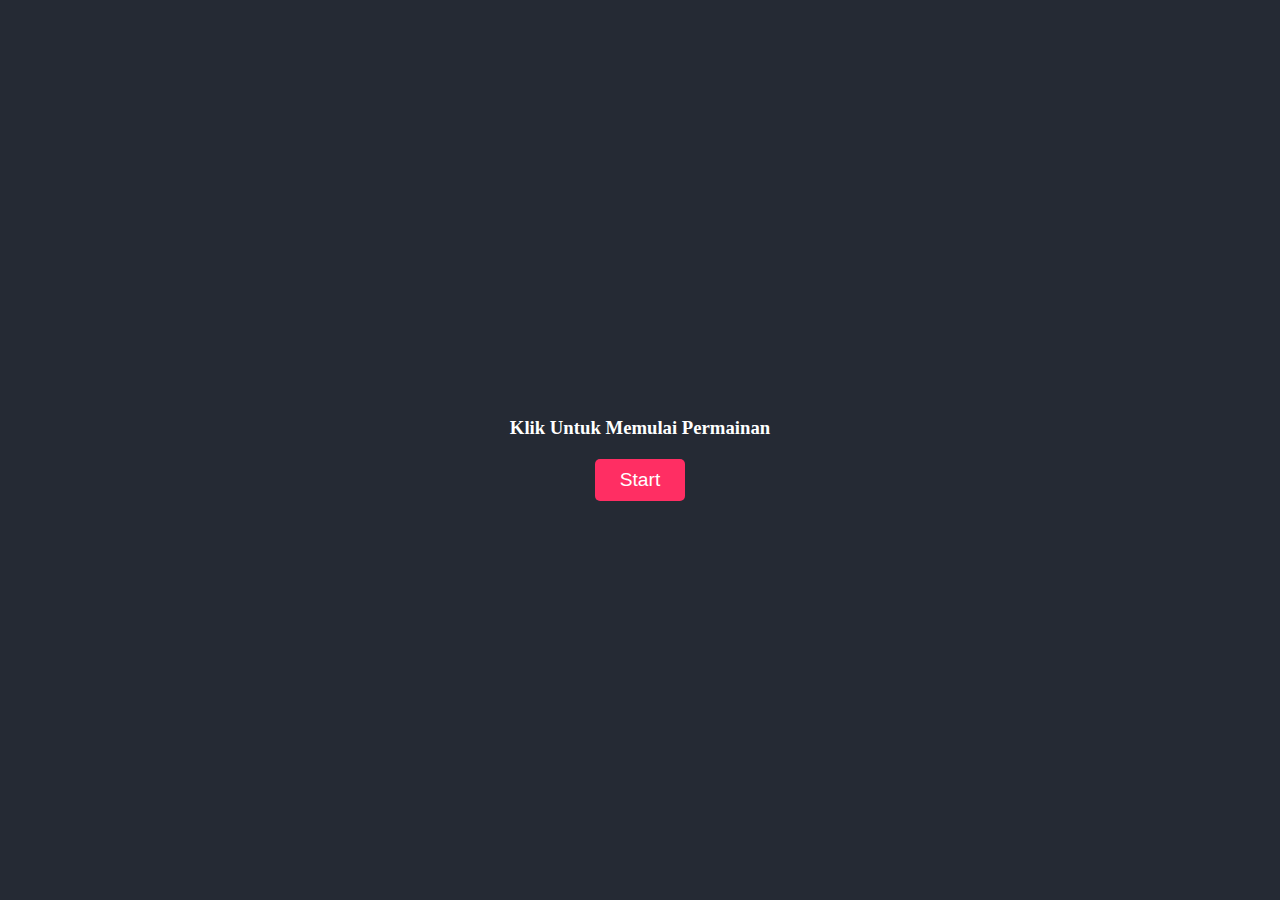
<file: index.html>
<!DOCTYPE html>
<html lang="en"> <!-- Mengunakan Bahasa Inggris --> 
<head>
    <meta charset="UTF-8">
    <meta name="viewport" content="width=device-width, initial-scale=1.0">
    <title>Tic Tac Toe</title> <!-- Judul Alias Nama Game -->
    <link rel="icon" href="image/iconMK3.png" type="image/x-icon"> <!-- Icon/Logo Di Web -->
    <style>
        body {
            background-color: #252A34;
            display: flex;
            flex-direction: column;
            align-items: center;
            justify-content: center;
            height: 100vh;
            margin: 0;
            color: white;
        }

        h3 {
            text-align: center;
            margin-bottom: 20px;
        }

        button {
            background-color: #FF2E63;
            padding: 10px 25px;
            border: none;
            font-size: 1.2rem;
            border-radius: 5px;
            cursor: pointer;
            color: #fff;
            }

        button:hover{
            padding: 10px 25px;
            background-color: #08D9D6;
            color: #ffffff;
        }
    </style> <!-- Style Button, H3, Body -->
</head>
<body>
    <h3>Klik Untuk Memulai Permainan </h3>
    <button id="startButton" onclick="goToPage2()">Start</button> <!-- Button Start -->

    <script>
        function goToPage2() {
            window.location.href = "index2.html"; // untuk menuju halaman index.html
        }
    </script>

</body>
</html>
</file>
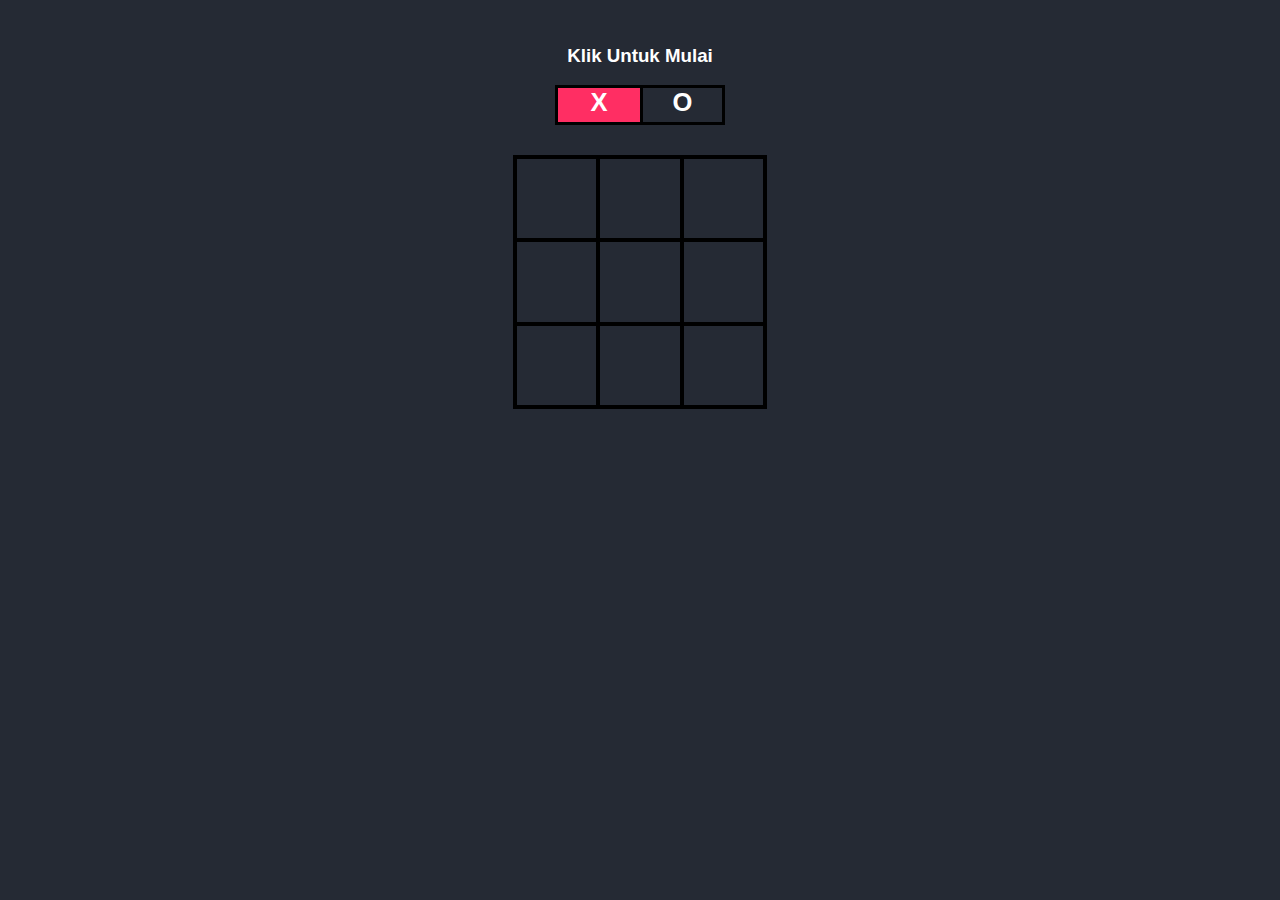
<file: index2.html>
<!DOCTYPE html>
<html lang="en">
<head>
    <!-- Informasi meta untuk dokumen -->
    <meta charset="UTF-8"> <!-- Karakter encoding diatur ke UTF-8 -->
    <meta http-equiv="X-UA-Compatible" content="IE=edge"> <!-- Menentukan kompatibilitas dengan Internet Explorer -->
    <meta name="viewport" content="width=device-width, initial-scale=1.0"> <!-- Mendefinisikan pengaturan viewport untuk responsivitas -->
    <title>Tic Tac Toe</title> <!-- Judul dokumen -->
    <link rel="icon" href="image/iconMK3.png" type="image/x-icon"> <!-- Bagian Icon/logo-->
    <link rel="stylesheet" href="style.css"> <!-- Tautan ke file CSS untuk tampilan    -->
</head>
<body>
    <!-- Container untuk menampilkan giliran saat ini -->
    <div class="turn-container">
        <h3>Klik Untuk Mulai</h3> <!-- Heading untuk memulai permainan -->
        <div class="turn-box alignX">X</div> <!-- Tampilan untuk giliran pemain X -->
        <div class="turn-box alignO">O</div> <!-- Tampilan untuk giliran pemain O -->
        <div class="bg"></div> <!-- Container latar belakang -->
    </div>

    <!-- Grid untuk permainan Tic Tac Toe -->
    <div class="main-grid">
        <!-- Kotak-kotak dalam permainan -->
        <div class="box align">0</div>
        <div class="box align">1</div>
        <div class="box align">2</div>
        <div class="box align">3</div>
        <div class="box align">4</div>
        <div class="box align">5</div>
        <div class="box align">6</div>
        <div class="box align">7</div>
        <div class="box align">8</div>
    </div>

    <!-- Tampilan untuk hasil permainan -->
    <h2 id="results"></h2>

    <!-- Tombol untuk ingin bermain lagi -->
    <button id="play-again">Main Lagi</button>

    <!-- Berkas JavaScript untuk logika permainan -->
    <script src="script.js"></script>
</body>
</html>
</file>
<file: style.css>
/* Bintang untuk memilih semua elemen di dalam suatu konteks. */
/* Titik digunakan untuk menargetkan elemen berdasarkan kelas (class). */
/* Pagar digunakan untuk menargetkan elemen berdasarkan ID. */
/*  @keyframes yang digunakan untuk membuat animasi */


*{
    color: white;
    font-family: sans-serif;
    transition: 0.2s ease-in-out;
    user-select: none;
}
.h3{
    align-items: center;
}

.align{
    display: flex;
    justify-content: center;
    align-items: center;
}

body{
    background-color: #252A34;
    margin: 0;
    padding: 0;
    width: 100vw;
    text-align: center;
    padding-top: 5vh;
}

.turn-container{
    width: 170px;
    height: 80px;
    margin: auto;
    display: grid;
    grid-template-columns: 1fr 1fr;
    grid-template-rows: 1fr 1fr;
    position: relative;
}

.turn-container h3{
    margin: 0;
    grid-column-start: 1;
    grid-column-end: 3;
}

.turn-container .turn-box{
    border: 3px solid #000;
    font-size: 1.6rem;
    font-weight: 700;
}

.turn-container .turn-box:nth-child(even){
    border-right: none;
}

.bg{
    position: absolute;
    bottom: 0;
    left: 0;
    width: 85px;
    height: 40px;
    background-color: #FF2E63;
    z-index: -1;
}

.main-grid{
    display: grid;
    grid-template-columns: repeat(3, 1fr);
    grid-template-rows: repeat(3, 1fr);
    height: 250px;
    width: 250px;
    margin: 30px auto;
    border: 2px solid #000;
}

.box{
    cursor: pointer;
    font-size: 2rem;
    font-weight: 700;
    border: 2px solid #000;
}

.box:hover{
    background-color: #FF2E63;
}

#play-again{
    background-color: #FF2E63;
    padding: 10px 25px;
    border: none;
    font-size: 1.2rem;
    border-radius: 5px;
    cursor: pointer;
    display: none;
}

#play-again:hover{
    padding: 10px 40px;
    background-color: #08D9D6;
    color: #000;
}

/* Tambahkan efek animasi untuk symbol X dan O */
.box:after {
    content: '';
    display: block;
    opacity: 0;
    transition: opacity 0.3s;
}

.box.X:after {
    content: 'X';
}

.box.O:after {
    content: 'O';
}

.box:hover:after {
    opacity: 1;
}

/* Tambahkan efek animasi saat permainan dimenangkan */
.box.winner:after {
    animation: bounce 0.5s ease-in-out;
}

@keyframes bounce {
    0%, 20%, 50%, 80%, 100% {
        transform: translateY(0);
    }
    40% {
        transform: translateY(-20px);
    }
    60% {
        transform: translateY(-10px);
    }
}

/* Tampilkan Play Again button dengan efek animasi */
#play-again.display {
    display: inline;
    animation: fadeIn 0.5s ease-in-out;
}

@keyframes fadeIn {
    from {
        opacity: 0;
    }
    to {
        opacity: 1;
    }
}
</file>
